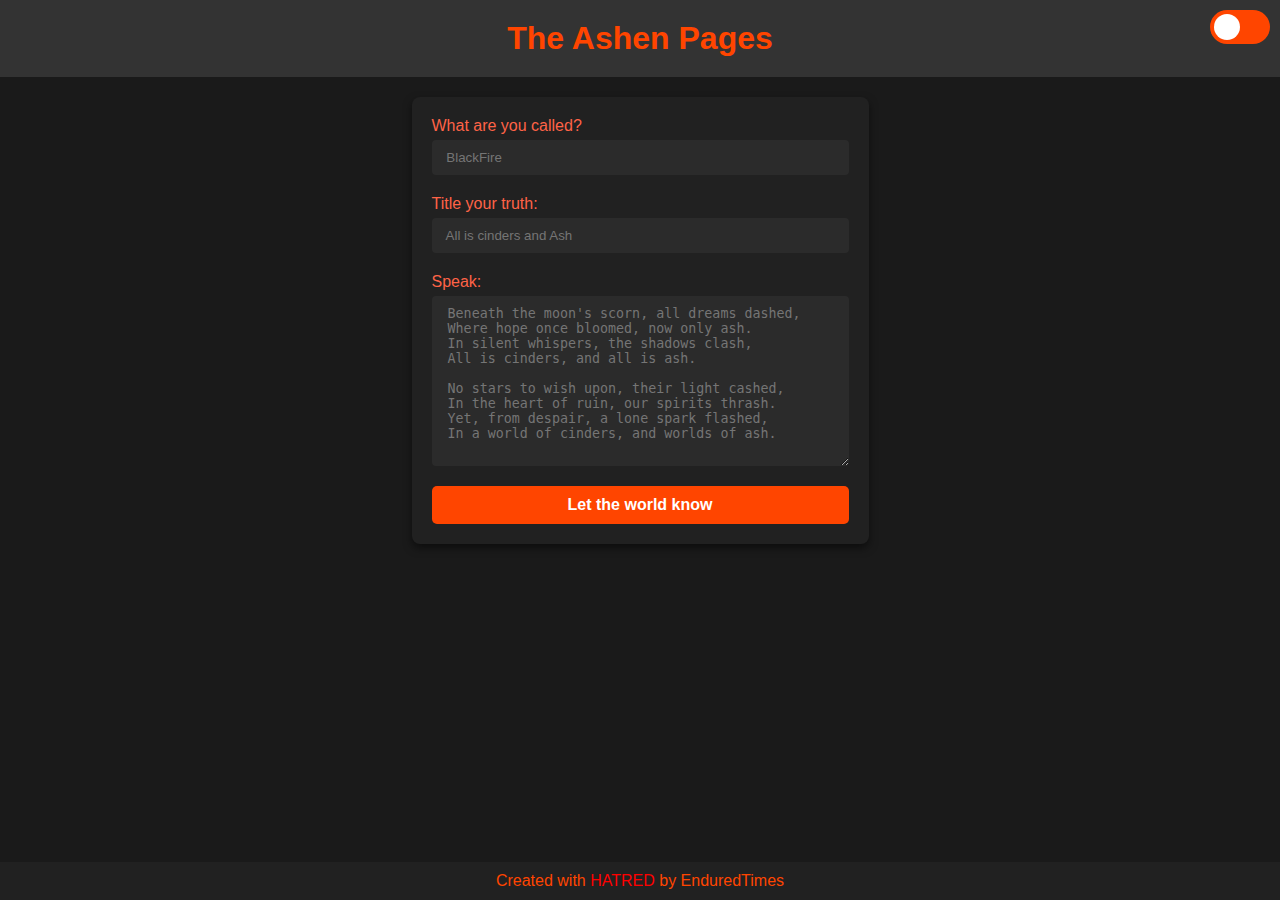
<file: index.html>
<!DOCTYPE html>
<html lang="en">
<head>
    <meta charset="UTF-8">
    <meta name="viewport" content="width=device-width, initial-scale=1.0">
    <title>The Ashen Pages</title>
    <link rel="stylesheet" href="assets/css/index.css">
</head>
<body>
    
    <!-- Header container for buttons and title -->
    <header>


<h1>The Ashen Pages</h1>

<label class="theme-switcher">
    <input type="checkbox" id="theme-toggle" class="theme-toggle">
    <span class="slider"></span>
</label>


    </header>

    <section class="form-container">

        <!-- Form for blog post content and submit button -->
    
    <form id="blogForm" action="">
        
        
        <label for="userName">What are you called?</label>
        <input id="userName" type="text" name="userName" placeholder="    BlackFire">
        
        
        <label for="postTitle">Title your truth:</label>
        <input id="postTitle" type="text" name="postTitle" placeholder="    All is cinders and Ash">
        
        
        <label for="postContent"> Speak:</label>
        <textarea name="postContent" id="postContent" cols="50" rows="10" placeholder=
       "  Beneath the moon's scorn, all dreams dashed,
  Where hope once bloomed, now only ash.
  In silent whispers, the shadows clash,
  All is cinders, and all is ash.
        
  No stars to wish upon, their light cashed,
  In the heart of ruin, our spirits thrash.
  Yet, from despair, a lone spark flashed,
  In a world of cinders, and worlds of ash."></textarea>
        
        <button id="submitButton">Let the world know</button>
        
        
    </form>

    <!-- Modal to let users know all fields must have content -->

    <div id="validationModal">
        
    <div class="modalInnerBox">

            <p id="modalText"></p>
            <button id="okayButton">Okay</button>
        </div>
    </div>
    

</section>

<footer>Created with <span>HATRED</span> by EnduredTimes</footer>
    
    
    <script src="assets/javascript/index.js"></script>
    <script src="assets/javascript/button.js"></script>
</body>
</html>
</file>
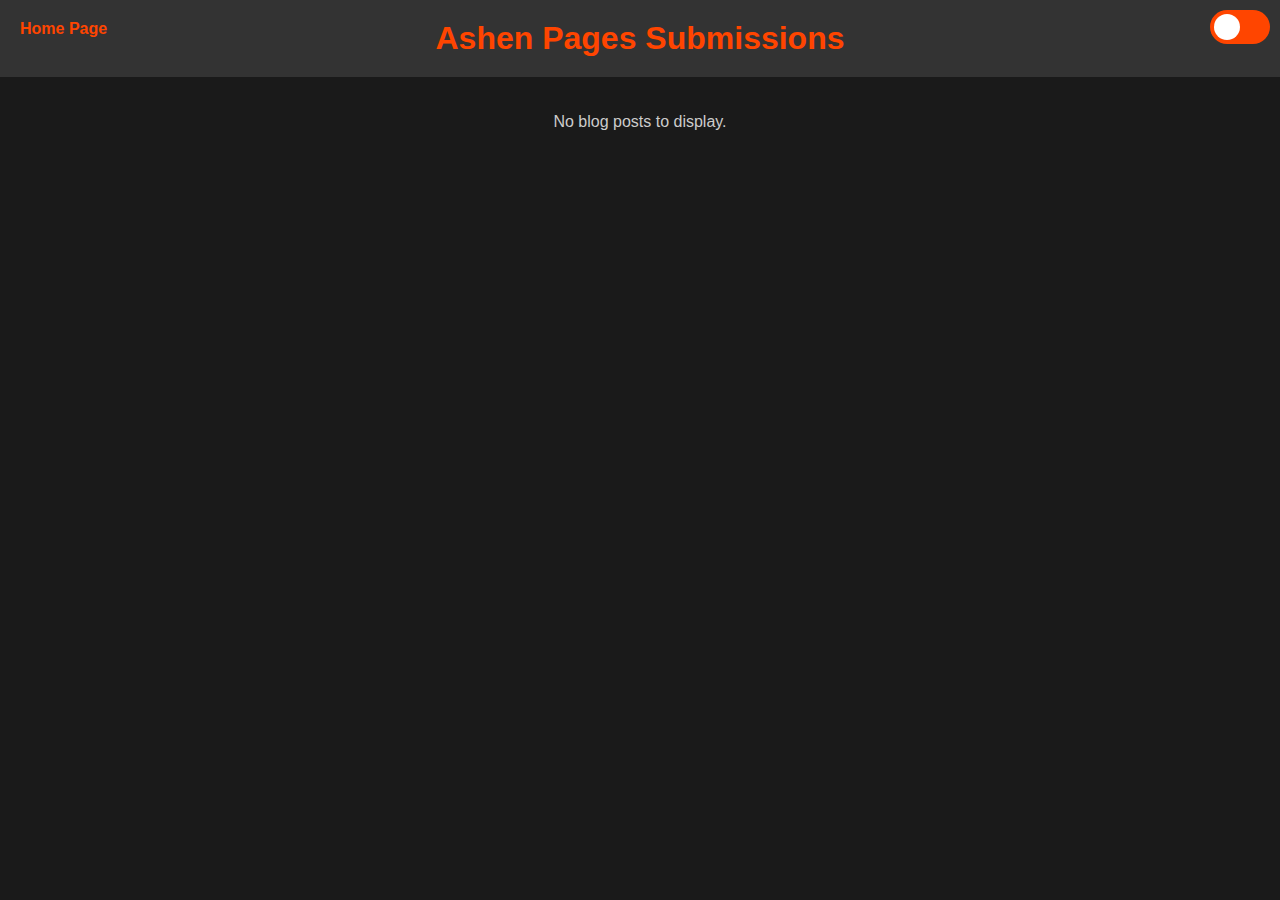
<file: blog.html>
<!DOCTYPE html>
<html lang="en">
<head>
    <meta charset="UTF-8">
    <meta name="viewport" content="width=device-width, initial-scale=1.0">
    <title>The Ashen Pages</title>
    <link rel="stylesheet" href="assets/css/index.css">
</head>

<header>
    <!-- A button to go back to the main page and a title for this section -->
    <button id="backButton">Home Page</button>
    <h1>Ashen Pages Submissions</h1>
    <!-- A switch to change the look of the page -->
    <label class="theme-switcher">
        <input type="checkbox" id="theme-toggle" class="theme-toggle">
        <span class="slider"></span>
    </label>
</header>

<body>
    <!-- A place where posts will show up -->
    <section id="postContainer">
    </section>

    <script src="assets/javascript/create-blog.js"></script>
    <script src="assets/javascript/button.js"></script>
</body>

</html>
</file>
<file: assets/css/index.css>
/* custom CSS properties in prep for theme switcher */
:root {
    --background-color: #1a1a1a;
    --text-color: #cccccc;
    --header-background-color: #333333;
    --header-text-color: #ff4500;
    --form-background-color: #212121;
    --label-color: #ff6347;
    --input-background-color: #2b2b2b;
    --button-background-color: #ff4500;
    --button-hover-color: #ff6347;
    --modal-background-color: rgba(0, 0, 0, 0.8);
    --modal-box-background-color: #333;
    --footer-background-color: #212121;
    --post-background-color: #2b2b2b;
    --post-title-color: #ff0000;
    --hover-transition: background-color 0.3s;
}

.light-theme {
    --background-color: #ffffff;
    --text-color: #333333;
    --header-background-color: #eeeeee;
    --header-text-color: #333333;
    --form-background-color: #f0f0f0;
    --label-color: #333333;
    --input-background-color: #ffffff;
    --button-background-color: #b1b1b1c9;
    --button-hover-color: #dddddd;
    --modal-background-color: rgba(29, 29, 29, 0.8);
    --modal-box-background-color: #ffffff;
    --footer-background-color: #f0f0f0;
    --post-background-color: #ffffff;
    --post-title-color: #333333;
}

/* Base styles */

body {
    background-color: var(--background-color);
    color: var(--text-color);
    font-family: 'Arial', sans-serif;
    margin: 0;
    padding: 0;
}

header {
    position: relative;
    display: flex;
    flex-wrap:wrap;
    justify-content: center;
    background-color: var(--header-background-color);
    color: var(--header-text-color);
    text-align: center;
    padding: 20px 0;
}

h1 {
    margin: 0;
}

/* Form Styles */

.form-container {
    display: flex;
    justify-content: center;
    padding: 20px;
}

form {
    display: flex;
    flex-direction: column;
    background-color: var(--form-background-color);
    padding: 20px;
    border-radius: 8px;
    box-shadow: 0 4px 8px rgba(0,0,0,0.5);
}

#submitButton {
    justify-content: center;
    align-items: center;
    width: 100%;
}

label {
    color: var(--label-color);
    display: block;
    margin-bottom: 5px;
}

input[type="text"], textarea {
    background-color: var(--input-background-color);
    color: var(--text-color);
    width: 100%;
    padding: 10px 0;
    margin-bottom: 20px;
    border: none;
    border-radius: 4px;
}

button {
    background-color: var(--button-background-color);
    color: white;
    border: none;
    padding: 10px 20px;
    cursor: pointer;
    border-radius: 5px;
    transition: var(--hover-transition);
    font-family: Arial, Helvetica, sans-serif;
    font-weight: 700;
    font-size: 1rem;
}

button:hover {
    background-color: var(--button-hover-color);
}

#validationModal {
    display: none;
    position: fixed;
    left: 0;
    top: 0;
    width: 100%;
    height: 100%;
    background-color: var(--modal-background-color);
    z-index: 1000;
}

.modalInnerBox {
    display: flex;
    flex-direction: column;
    background-color: var(--modal-box-background-color);
    width: 300px;
    margin: auto;
    padding: 20px;
    border-radius: 8px;
}

#submitButton {
    align-self: flex-end;
}

footer {
    background-color: var(--footer-background-color);
    color: var(--header-text-color);
    text-align: center;
    padding: 10px 0;
    position: fixed;
    bottom: 0;
    width: 100%;
}

span {
    color: var(--post-title-color);
}

.blog-post {
    background-color: var(--post-background-color);
    color: var(--text-color);
    padding: 20px;
    margin: 20px auto;
    border-radius: 8px;
    box-shadow: 0 4px 8px rgba(0,0,0,0.6);
    width: 80%;
    max-width: 800px;
    min-width: 300px;
}

.blog-post h2 {
    color: var(--post-title-color);
}

#postContainer {
    padding: 20px;
    display: flex;
    flex-direction: column;
    align-items: center;
    width: 90%;
    max-width: 1200px;
    min-width: 320px;
    margin: 0 auto;
}

/* slider and button styles */

.theme-switcher {
    position: fixed;
    display: inline-block;
    width: 60px;
    height: 34px;
    top: 10px;
    right: 10px;
}

.slider {
    position: absolute;
    cursor: pointer;
    top: 0;
    left: 0;
    right: 0;
    bottom: 0;
    background-color: var(--button-background-color);
    transition: .4s;
    border-radius: 34px;
}

.slider:before {
    position: absolute;
    content: "";
    height: 26px;
    width: 26px;
    left: 4px;
    bottom: 4px;
    background-color: white;
    transition: .4s;
    border-radius: 50%;
}

input:checked + .slider {
    background-color: #ccc;
}

input:focus + .slider {
    box-shadow: 0 0 1px #2196F3;
}

input:checked + .slider:before {
    transform: translateX(26px);
}

#backButton {
    position: absolute;
    left: 0; 
    top: 10px; 
    cursor: pointer;
    background-color: transparent;
    border: none;
    border-radius: 20px;
    color: var(--header-text-color);
    padding: 10px;
    margin-left: 10px;

    font-size: 1rem;
    transition: color 0.3s ease, background-color 0.3s ease; 
}

#backButton:hover {
    background-color: var(--button-background-color); 
    color: var(--text-color); 
}


@media (max-width: 600px) {
    .blog-post, #postContainer {
        width: 95%;
        padding: 15px;
    }
}

@media (min-width: 1201px) {
    #postContainer {
        width: 80%;
    }
}
</file>
